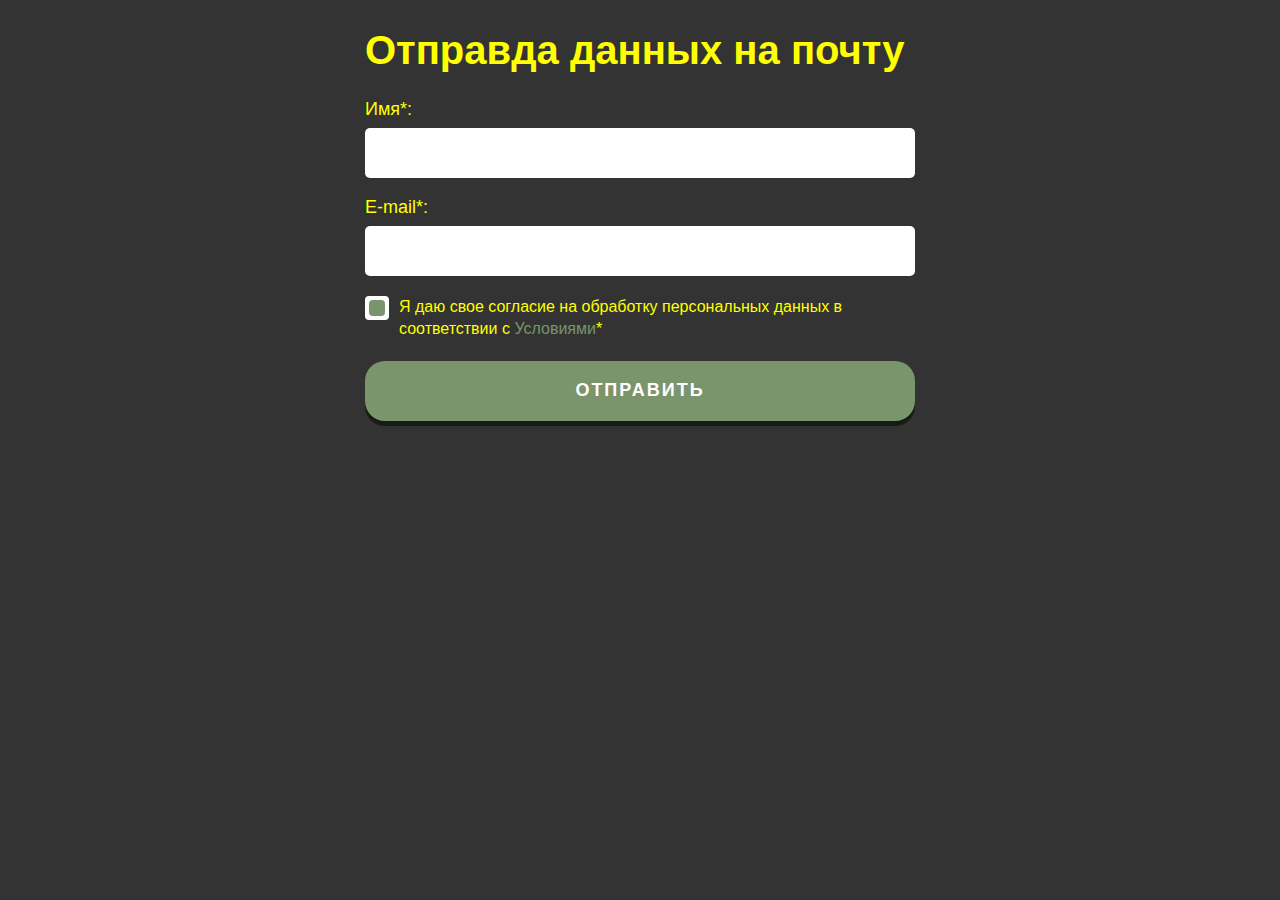
<file: index.html>
<!DOCTYPE html>
<html lang="en">
	<head>
		<meta charset="UTF-8">
		<meta name="viewport" content="width=device-width, initial-scale=1.0">

		<link rel="stylesheet" href="css/style.css">
		<link rel="stylesheet" href="css/">
		<title>Стилизайция и отправка формы</title>
	</head>
	<body>
		<div class="wrapper">
			<div class="form">
				<form action="#" id="form" class="form__body">
					<h1 class="form__title">Отправда данных на почту</h1>
					<div class="form__item">
						<label for="formName" class="form__label">Имя*:</label>
						<input id="formName" type="text" name="name" class="form__input _req">
					</div>

					<div class="form__item">
						<label for="formEmail" class="form__label">E-mail*:</label>
						<input id="formEmail" type="text" name="email" class="form__input _req _email">
					</div>





					<div class="form__item">
						<div class="checkbox">
							<input id="formAgreement" checked type="checkbox" name="agreement" class="checkbox__input _req">
							<label for="formAgreement" class="checkbox__label"><span>Я даю свое согласие на обработку персональных данных в соответствии с <a href="">Условиями</a>*</span></label>
						</div>
					</div>
					<button type="submit" class="form__button">Отправить</button>
				</form>
			</div>
		</div>

		<script src="js/script.js"></script>
	</body>
</html>
</file>
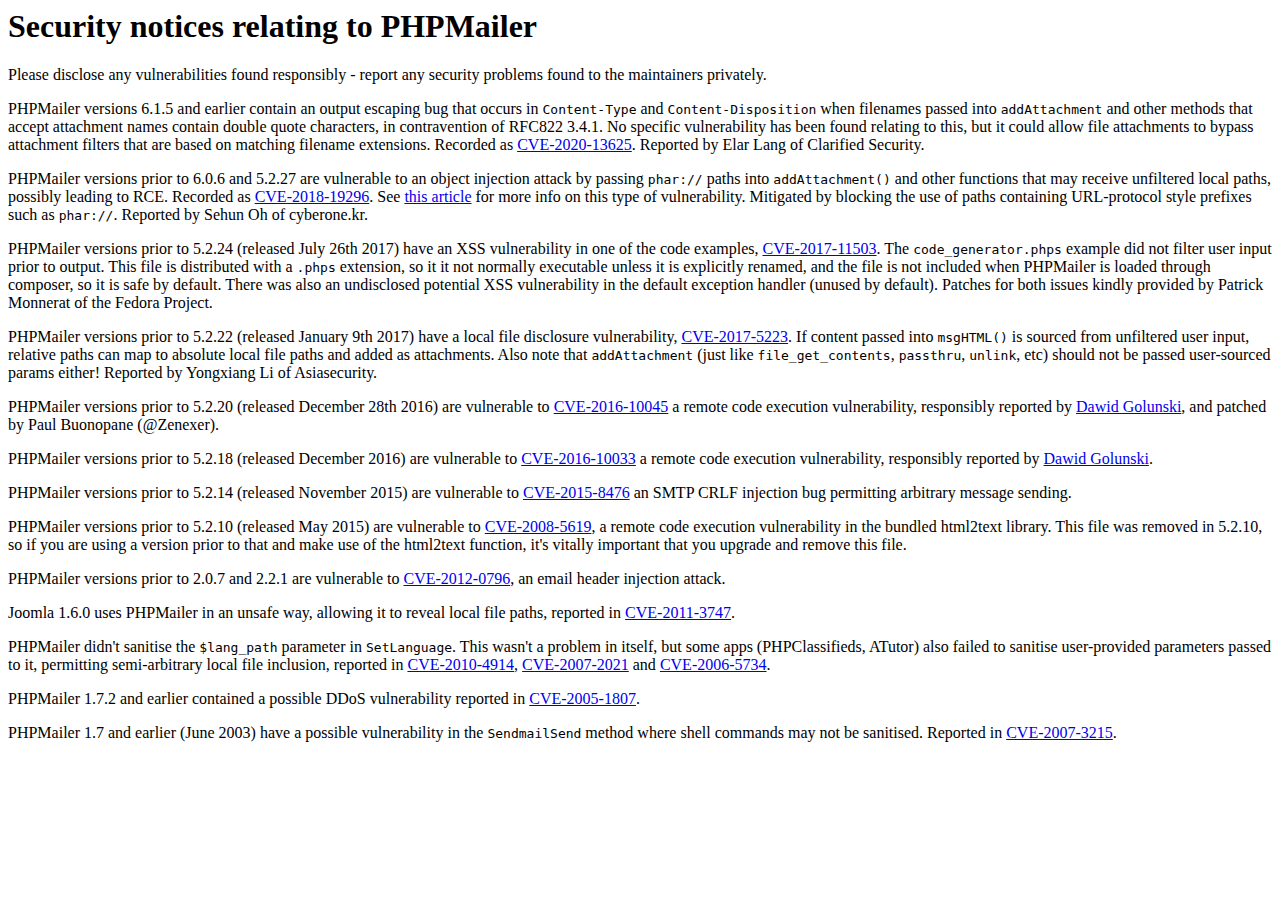
<file: phpmailer/SECURITY.html>
<html>
      <head>
        <meta charset="UTF-8">
        <title>SECURITY.md</title>
      </head>
      <body>
        <h1 id="security-notices-relating-to-phpmailer">Security notices relating to PHPMailer</h1>
<p>Please disclose any vulnerabilities found responsibly - report any security problems found to the maintainers privately.</p>
<p>PHPMailer versions 6.1.5 and earlier contain an output escaping bug that occurs in <code>Content-Type</code> and <code>Content-Disposition</code> when filenames passed into <code>addAttachment</code> and other methods that accept attachment names contain double quote characters, in contravention of RFC822 3.4.1. No specific vulnerability has been found relating to this, but it could allow file attachments to bypass attachment filters that are based on matching filename extensions. Recorded as <a href="https://web.nvd.nist.gov/view/vuln/detail?vulnId=CVE-2020-13625">CVE-2020-13625</a>. Reported by Elar Lang of Clarified Security.</p>
<p>PHPMailer versions prior to 6.0.6 and 5.2.27 are vulnerable to an object injection attack by passing <code>phar://</code> paths into <code>addAttachment()</code> and other functions that may receive unfiltered local paths, possibly leading to RCE. Recorded as <a href="https://web.nvd.nist.gov/view/vuln/detail?vulnId=CVE-2018-19296">CVE-2018-19296</a>. See <a href="https://knasmueller.net/5-answers-about-php-phar-exploitation">this article</a> for more info on this type of vulnerability. Mitigated by blocking the use of paths containing URL-protocol style prefixes such as <code>phar://</code>. Reported by Sehun Oh of cyberone.kr.</p>
<p>PHPMailer versions prior to 5.2.24 (released July 26th 2017) have an XSS vulnerability in one of the code examples, <a href="https://web.nvd.nist.gov/view/vuln/detail?vulnId=CVE-2017-11503">CVE-2017-11503</a>. The <code>code_generator.phps</code> example did not filter user input prior to output. This file is distributed with a <code>.phps</code> extension, so it it not normally executable unless it is explicitly renamed, and the file is not included when PHPMailer is loaded through composer, so it is safe by default. There was also an undisclosed potential XSS vulnerability in the default exception handler (unused by default). Patches for both issues kindly provided by Patrick Monnerat of the Fedora Project.</p>
<p>PHPMailer versions prior to 5.2.22 (released January 9th 2017) have a local file disclosure vulnerability, <a href="https://web.nvd.nist.gov/view/vuln/detail?vulnId=CVE-2017-5223">CVE-2017-5223</a>. If content passed into <code>msgHTML()</code> is sourced from unfiltered user input, relative paths can map to absolute local file paths and added as attachments. Also note that <code>addAttachment</code> (just like <code>file_get_contents</code>, <code>passthru</code>, <code>unlink</code>, etc) should not be passed user-sourced params either! Reported by Yongxiang Li of Asiasecurity.</p>
<p>PHPMailer versions prior to 5.2.20 (released December 28th 2016) are vulnerable to <a href="https://web.nvd.nist.gov/view/vuln/detail?vulnId=CVE-2016-10045">CVE-2016-10045</a> a remote code execution vulnerability, responsibly reported by <a href="https://legalhackers.com/advisories/PHPMailer-Exploit-Remote-Code-Exec-CVE-2016-10045-Vuln-Patch-Bypass.html">Dawid Golunski</a>, and patched by Paul Buonopane (@Zenexer).</p>
<p>PHPMailer versions prior to 5.2.18 (released December 2016) are vulnerable to <a href="https://web.nvd.nist.gov/view/vuln/detail?vulnId=CVE-2016-10033">CVE-2016-10033</a> a remote code execution vulnerability, responsibly reported by <a href="http://legalhackers.com/advisories/PHPMailer-Exploit-Remote-Code-Exec-CVE-2016-10033-Vuln.html">Dawid Golunski</a>.</p>
<p>PHPMailer versions prior to 5.2.14 (released November 2015) are vulnerable to <a href="https://web.nvd.nist.gov/view/vuln/detail?vulnId=CVE-2015-8476">CVE-2015-8476</a> an SMTP CRLF injection bug permitting arbitrary message sending.</p>
<p>PHPMailer versions prior to 5.2.10 (released May 2015) are vulnerable to <a href="https://web.nvd.nist.gov/view/vuln/detail?vulnId=CVE-2008-5619">CVE-2008-5619</a>, a remote code execution vulnerability in the bundled html2text library. This file was removed in 5.2.10, so if you are using a version prior to that and make use of the html2text function, it&#39;s vitally important that you upgrade and remove this file.</p>
<p>PHPMailer versions prior to 2.0.7 and 2.2.1 are vulnerable to <a href="https://web.nvd.nist.gov/view/vuln/detail?vulnId=CVE-2012-0796">CVE-2012-0796</a>, an email header injection attack.</p>
<p>Joomla 1.6.0 uses PHPMailer in an unsafe way, allowing it to reveal local file paths, reported in <a href="https://web.nvd.nist.gov/view/vuln/detail?vulnId=CVE-2011-3747">CVE-2011-3747</a>.</p>
<p>PHPMailer didn&#39;t sanitise the <code>$lang_path</code> parameter in <code>SetLanguage</code>. This wasn&#39;t a problem in itself, but some apps (PHPClassifieds, ATutor) also failed to sanitise user-provided parameters passed to it, permitting semi-arbitrary local file inclusion, reported in <a href="https://web.nvd.nist.gov/view/vuln/detail?vulnId=CVE-2010-4914">CVE-2010-4914</a>, <a href="https://web.nvd.nist.gov/view/vuln/detail?vulnId=CVE-2007-2021">CVE-2007-2021</a> and <a href="https://web.nvd.nist.gov/view/vuln/detail?vulnId=CVE-2006-5734">CVE-2006-5734</a>.</p>
<p>PHPMailer 1.7.2 and earlier contained a possible DDoS vulnerability reported in <a href="https://web.nvd.nist.gov/view/vuln/detail?vulnId=CVE-2005-1807">CVE-2005-1807</a>.</p>
<p>PHPMailer 1.7 and earlier (June 2003) have a possible vulnerability in the <code>SendmailSend</code> method where shell commands may not be sanitised. Reported in <a href="https://web.nvd.nist.gov/view/vuln/detail?vulnId=CVE-2007-3215">CVE-2007-3215</a>.</p>

      </body>
    </html>
</file>
<file: css/style.css>
/* Обнуление */
*,
*::before,
*::after {
	padding: 0;
	margin: 0;
	border: 0;
	box-sizing: border-box;
}
a {
	text-decoration: none;
}
ul,
ol,
li {
	list-style: none;
}
img {
	vertical-align: top;
}
h1,
h2,
h3,
h4,
h5,
h6 {
	font-weight: inherit;
	font-size: inherit;
}
html,
body {
	height: 100%;
	line-height: 1;
	font-size: 14px;
	background-color: #333;
	font-family: Arial, "Helvetica Neue", Helvetica, sans-serif;
}
/* ------------------ */

.form {
	max-width: 550px;
	margin: 0px auto;
	color: yellow;
	padding: 30px 0;
}

.form * {
	outline: none;
}

.form__body {
	position: relative;
}
.form__body::after {
	content: "";
	position: absolute;
	top: 0;
	left: 0;
	width: 100%;
	height: 100%;
	background: rgba(51, 51, 51, 0.9) url("../img/loading.gif") center / 50px no-repeat;
	opacity: 0;
	visibility: hidden;
	transition: all 0.5s ease 0s;
}
.form__body._sending::after {
	opacity: 1;
	visibility: visible;
}

.form__title {
	font-size: 40px;
	font-weight: 700;
	margin: 0px 0px 30px 0px;
}
.form__item {
	margin: 0px 0px 20px 0px;
}
.form__label {
	font-size: 18px;
	display: block;
	margin: 0px 0px 10px 0px;
}
.form__input {
	height: 50px;
	padding: 0px 20px;
	border-radius: 5px;
	width: 100%;
	font-size: 18px;
	transition: all 0.5s ease 0s;
}

.form__input:focus {
	box-shadow: 0 0 15px #7a956b;
}
.form__input._error {
	box-shadow: 0 0 15px red;
}







.checkbox {
}
.checkbox._error .checkbox__label::before {
	box-shadow: 0 0 15px red;
}
.checkbox__input {
	display: none;
}
.checkbox__input:checked + .checkbox__label::after {
	transform: scale(1);
}

.checkbox__label {
	font-size: 16px;
	line-height: 140%;
	display: inline-flex;
	align-items: center;
	position: relative;
	cursor: pointer;
}

.checkbox__label::before {
	content: "";
	align-self: flex-start;
	flex: 0 0 24px;
	height: 24px;
	background-color: #fff;
	border-radius: 4px;
	margin: 0px 10px 0px 0px;
}
.checkbox__label::after {
	transition: transform 0.5s ease 0s;
	content: "";
	width: 16px;
	height: 16px;
	position: absolute;
	top: 4px;
	left: 4px;
	background-color: #7a956b;
	border-radius: 4px;
	transform: scale(0);
}

.checkbox__label a {
	color: #7a956b;
}

.form__button {
	width: 100%;
	display: flex;
	justify-content: center;
	align-items: center;
	min-height: 60px;
	background-color: #7a956b;
	color: #fff;
	font-size: 18px;
	text-transform: uppercase;
	letter-spacing: 2px;
	font-weight: 700;
	cursor: pointer;
	border-radius: 20px;
	box-shadow: 0 5px 0 #161b13;
	transition: background-color 0.5s ease 0s;
	position: relative;
	top: 0;
}
.form__button:hover {
	background-color: #4f6146;
}
.form__button:active {
	top: 3px;
	box-shadow: 0 2px 0 #161b13;
}
</file>
